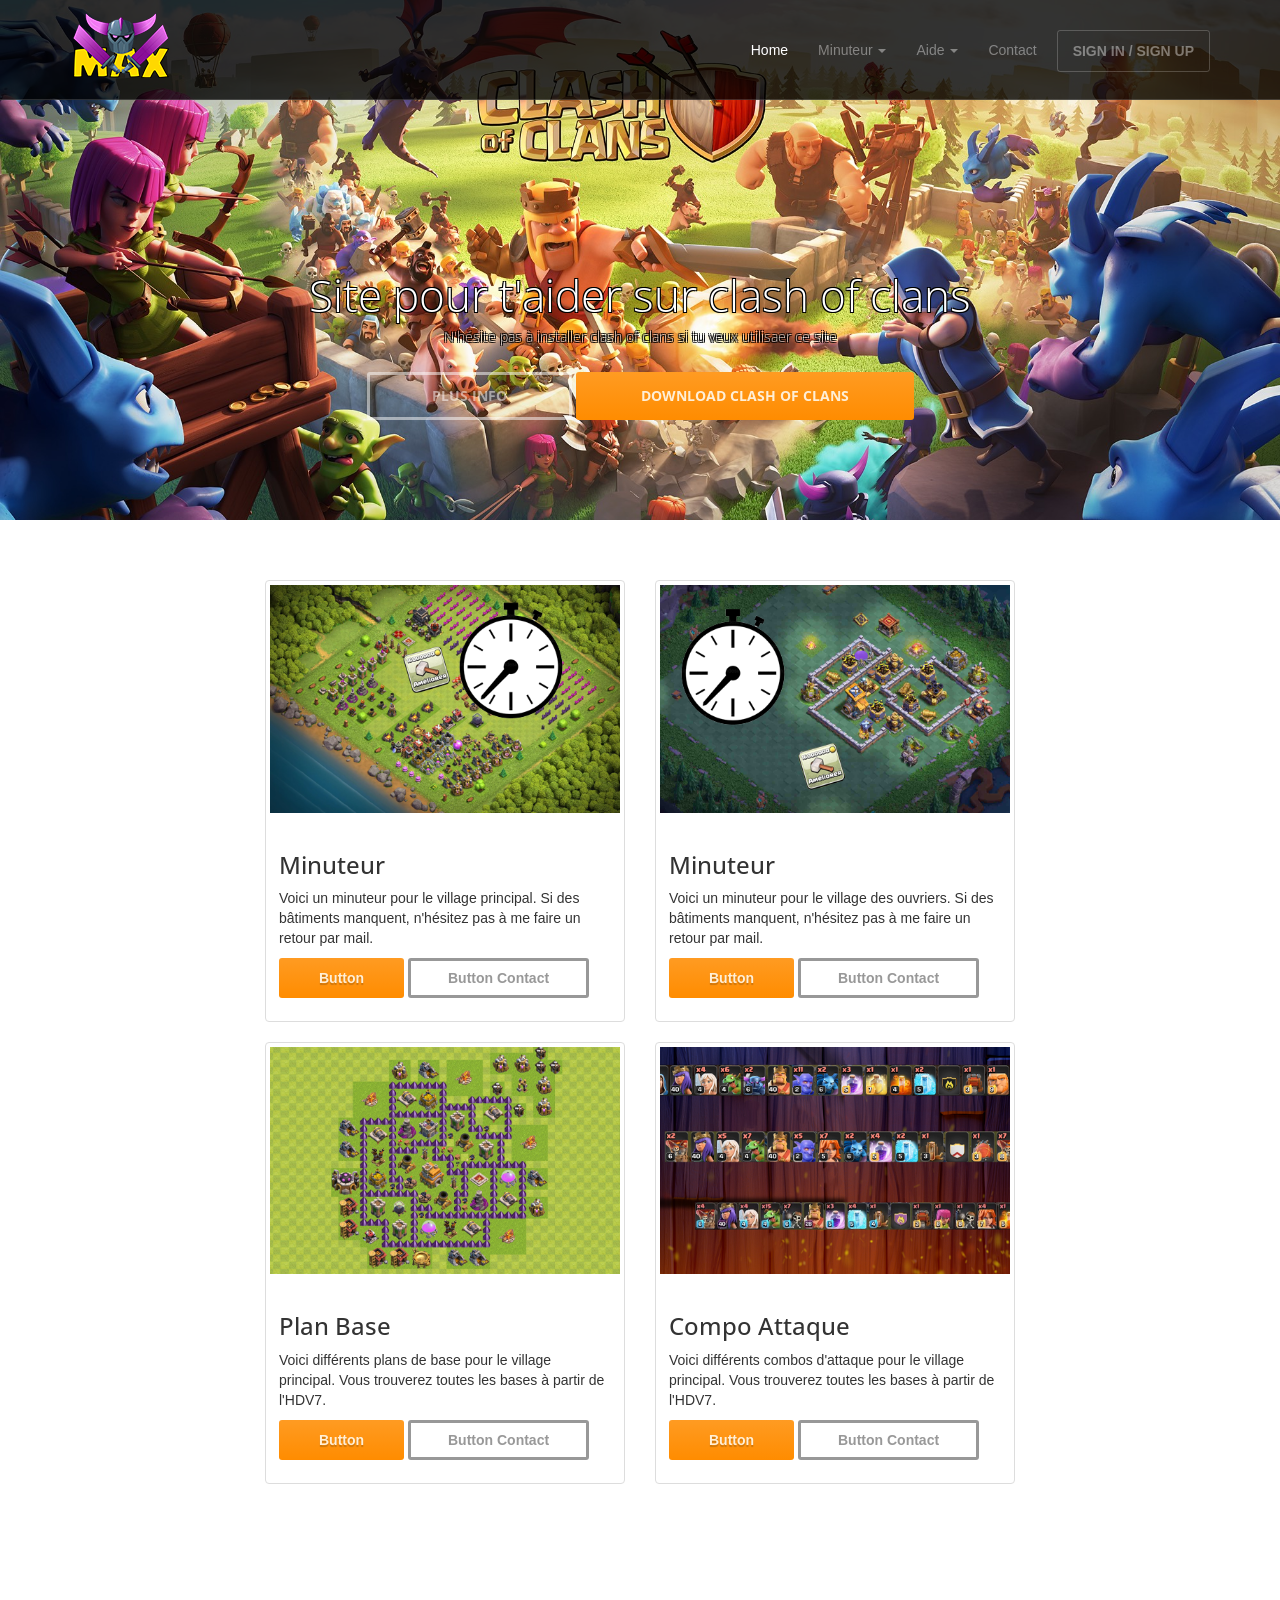
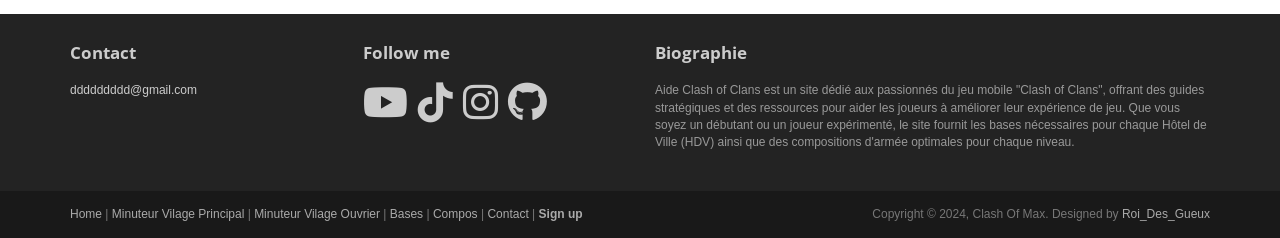
<file: index.html>
<!DOCTYPE html>
<html lang="en">
<head>
	<meta charset="utf-8">
	<meta name="viewport"    content="width=device-width, initial-scale=1.0">
	<meta name="description" content="">
	<meta name="author"      content="Sergey Pozhilov (GetTemplate.com)">
	
	<title>Clash Of Max</title>

	<link rel="shortcut icon" href="assets/images/gt_favicon.png">
	
	<link rel="stylesheet" media="screen" href="http://fonts.googleapis.com/css?family=Open+Sans:300,400,700">
	<link rel="stylesheet" href="assets/css/bootstrap.min.css">
	<link rel="stylesheet" href="assets/css/font-awesome.min.css">
	<link rel="stylesheet" href="https://cdnjs.cloudflare.com/ajax/libs/font-awesome/6.0.0-beta3/css/all.min.css">


	<!-- Custom styles for our template -->
	<link rel="stylesheet" href="assets/css/bootstrap-theme.css" media="screen" >
	<link rel="stylesheet" href="assets/css/main.css">

	<!-- HTML5 shim and Respond.js IE8 support of HTML5 elements and media queries -->
	<!--[if lt IE 9]>
	<script src="assets/js/html5shiv.js"></script>
	<script src="assets/js/respond.min.js"></script>
	<![endif]-->
</head>

<body class="home">
	<!-- Fixed navbar -->
	<div class="navbar navbar-inverse navbar-fixed-top headroom" >
		<div class="container">
			<div class="navbar-header">
				<!-- Button for smallest screens -->
				<button type="button" class="navbar-toggle" data-toggle="collapse" data-target=".navbar-collapse"><span class="icon-bar"></span> <span class="icon-bar"></span> <span class="icon-bar"></span> </button>
				<a class="navbar-brand" href="index.html"><img src="assets/images/logo.png" alt="Progressus HTML5 template"></a>
			</div>
			<div class="navbar-collapse collapse">
				<ul class="nav navbar-nav pull-right">
					<li class="active"><a href="index.html">Home</a></li>
					<li class="dropdown">
						<a href="#" class="dropdown-toggle" data-toggle="dropdown">Minuteur <b class="caret"></b></a>
						<ul class="dropdown-menu">
							<li><a href="village_principal.html">Village Principal</a></li>
							<li class="active"><a href="village_ouvrier.html">Village Ouvrier</a></li>
						</ul>
					</li>
					<li class="dropdown">
						<a href="#" class="dropdown-toggle" data-toggle="dropdown">Aide <b class="caret"></b></a>
						<ul class="dropdown-menu">
							<li><a href="sidebar-left.html">Bases</a></li>
							<li class="active"><a href="sidebar-right.html">Compos</a></li>
						</ul>
					</li>
					<li><a href="contact.html">Contact</a></li>
					<li><a class="btn" href="signin.html">SIGN IN / SIGN UP</a></li>
				</ul>
			</div><!--/.nav-collapse -->
		</div>
	</div> 
	<!-- /.navbar -->
	<!-- Header -->
	<header id="head">
		<div class="container">
			<div class="row">
				<h1 class="lead">Site pour t'aider sur clash of clans</h1>
				<p class="tagline">N'hésite pas à installer clash of clans si tu veux utilisaer ce site</a></p>
				<p><a class="btn btn-default btn-lg" role="button">PLUS INFO</a> <a href="https://play.google.com/store/apps/details?id=com.supercell.clashofclans&hl=fr&pli=1" class="btn btn-action btn-lg" role="button">DOWNLOAD CLASH OF CLANS</a></p>
			</div>
		</div>
	</header>
	<!-- /Header -->

	<!-- Intro -->
</br>
</br>
</br>
<!-- /Intro-->
		
	<!-- Third (Works) section -->
<section class="section" id="themes">
	<div class="container">
	
	
		<div class="row">
			<div class="col-sm-4 col-sm-offset-2">
				<div class="thumbnail">
					<img src="assets/screenshots/sshot1.jpg.png" alt="">
					<div class="caption">
						<h3>Minuteur</h3>
						<p>Voici un minuteur pour le village principal. Si des bâtiments manquent, n'hésitez pas à me faire un retour par mail.</p>
						<p><a href="village_principal.html" class="btn btn-primary" role="button">Button</a> <a href="contact.html" class="btn btn-default" role="button">Button Contact</a></p>
					</div>
				</div>
			</div>
			<div class="col-sm-4">
				<div class="thumbnail">
					<img src="assets/screenshots/sshot2.jpg.png" alt="">
					<div class="caption">
						<h3>Minuteur</h3>
						<p>Voici un minuteur pour le village des ouvriers. Si des bâtiments manquent, n'hésitez pas à me faire un retour par mail.</p>
						<p><a href="village_ouvrier.html" class="btn btn-primary" role="button">Button</a> <a href="contact.html" class="btn btn-default" role="button">Button Contact</a></p>
					</div>
				</div>
			</div>
			<div class="col-sm-4 col-sm-offset-2">
				<div class="thumbnail">
					<img src="assets/screenshots/sshot3.jpg.png" alt="">
					<div class="caption">
						<h3>Plan Base</h3>
						<p>Voici différents plans de base pour le village principal. Vous trouverez toutes les bases à partir de l'HDV7.</p>
						<p><a href="sidebar-left.html" class="btn btn-primary" role="button">Button</a> <a href="contact.html" class="btn btn-default" role="button">Button Contact</a></p>
					</div>
				</div>
			</div>
			<div class="col-sm-4">
				<div class="thumbnail">
					<img src="assets/screenshots/sshot4.jpg.png" alt="">
					<div class="caption">
						<h3>Compo Attaque</h3>
						<p>Voici différents combos d'attaque pour le village principal. Vous trouverez toutes les bases à partir de l'HDV7.</p>
						<p><a href="sidebar-right.html" class="btn btn-primary" role="button">Button</a> <a href="contact.html" class="btn btn-default" role="button">Button Contact</a></p>
					</div>
				</div>
			</div>

		</div>

	</div>
</section>
	
	<!-- Social links. @TODO: replace by link/instructions in template -->
	<section id="social">
		<div class="container">
			<div class="wrapper clearfix">
				<!-- AddThis Button BEGIN -->
				<div class="addthis_toolbox addthis_default_style">
				<a class="addthis_button_facebook_like" fb:like:layout="button_count"></a>
				<a class="addthis_button_tweet"></a>
				<a class="addthis_button_linkedin_counter"></a>
				<a class="addthis_button_google_plusone" g:plusone:size="medium"></a>
				</div>
				<!-- AddThis Button END -->
			</div>
		</div>
	</section>
	<!-- /social links -->


	<footer id="footer" class="top-space">

		<div class="footer1">
			<div class="container">
				<div class="row">
					
					<div class="col-md-3 widget">
						<h3 class="widget-title">Contact</h3>
						<div class="widget-body">
		
								<a href="mailto:#">ddddddddd@gmail.com</a><br>
								<br>
							</p>	
						</div>
					</div>

					<div class="col-md-3 widget">
						<h3 class="widget-title">Follow me</h3>
						<div class="widget-body">
							<p class="follow-me-icons">
								<a href=""><i class="fab fa-youtube fa-2x"></i></a>
								<a href=""><i class="fab fa-tiktok fa-2x"></i></a>
								<a href=""><i class="fab fa-instagram fa-2x"></i></a>
								<a href=""><i class="fab fa-github fa-2x"></i></a>
							</p>	
						</div>
					</div>
					

					<div class="col-md-6 widget">
						<h3 class="widget-title">Biographie</h3>
						<div class="widget-body">
							<p>Aide Clash of Clans est un site dédié aux passionnés du jeu mobile "Clash of Clans", offrant des guides stratégiques et des ressources pour aider les joueurs à améliorer leur expérience de jeu. Que vous soyez un débutant ou un joueur expérimenté, le site fournit les bases nécessaires pour chaque Hôtel de Ville (HDV) ainsi que des compositions d'armée optimales pour chaque niveau.</p>
						</div>
					</div>

				</div> <!-- /row of widgets -->
			</div>
		</div>

		<div class="footer2">
			<div class="container">
				<div class="row">
					
					<div class="col-md-6 widget">
						<div class="widget-body">
							<p class="simplenav">
								<a href="#">Home</a> | 
								<a href="village_principal.html">Minuteur Vilage Principal</a> |
								<a href="village_ouvrier.html">Minuteur Vilage Ouvrier</a> |
								<a href="sidebar-right.html">Bases</a> |
								<a href="sidebar-right.html">Compos</a> |
								<a href="contact.html">Contact</a> |
								<b><a href="signup.html">Sign up</a></b>
							</p>
						</div>
					</div>

					<div class="col-md-6 widget">
						<div class="widget-body">
							<p class="text-right">
								Copyright &copy; 2024, Clash Of Max. Designed by <a href="#" rel="designer">Roi_Des_Gueux</a> 
							</p>
						</div>
					</div>

				</div> <!-- /row of widgets -->
			</div>
		</div>

	</footer>	
		




	<!-- JavaScript libs are placed at the end of the document so the pages load faster -->
	<script src="http://ajax.googleapis.com/ajax/libs/jquery/1.10.2/jquery.min.js"></script>
	<script src="http://netdna.bootstrapcdn.com/bootstrap/3.0.0/js/bootstrap.min.js"></script>
	<script src="assets/js/headroom.min.js"></script>
	<script src="assets/js/jQuery.headroom.min.js"></script>
	<script src="assets/js/template.js"></script>
</body>
</html>
</file>
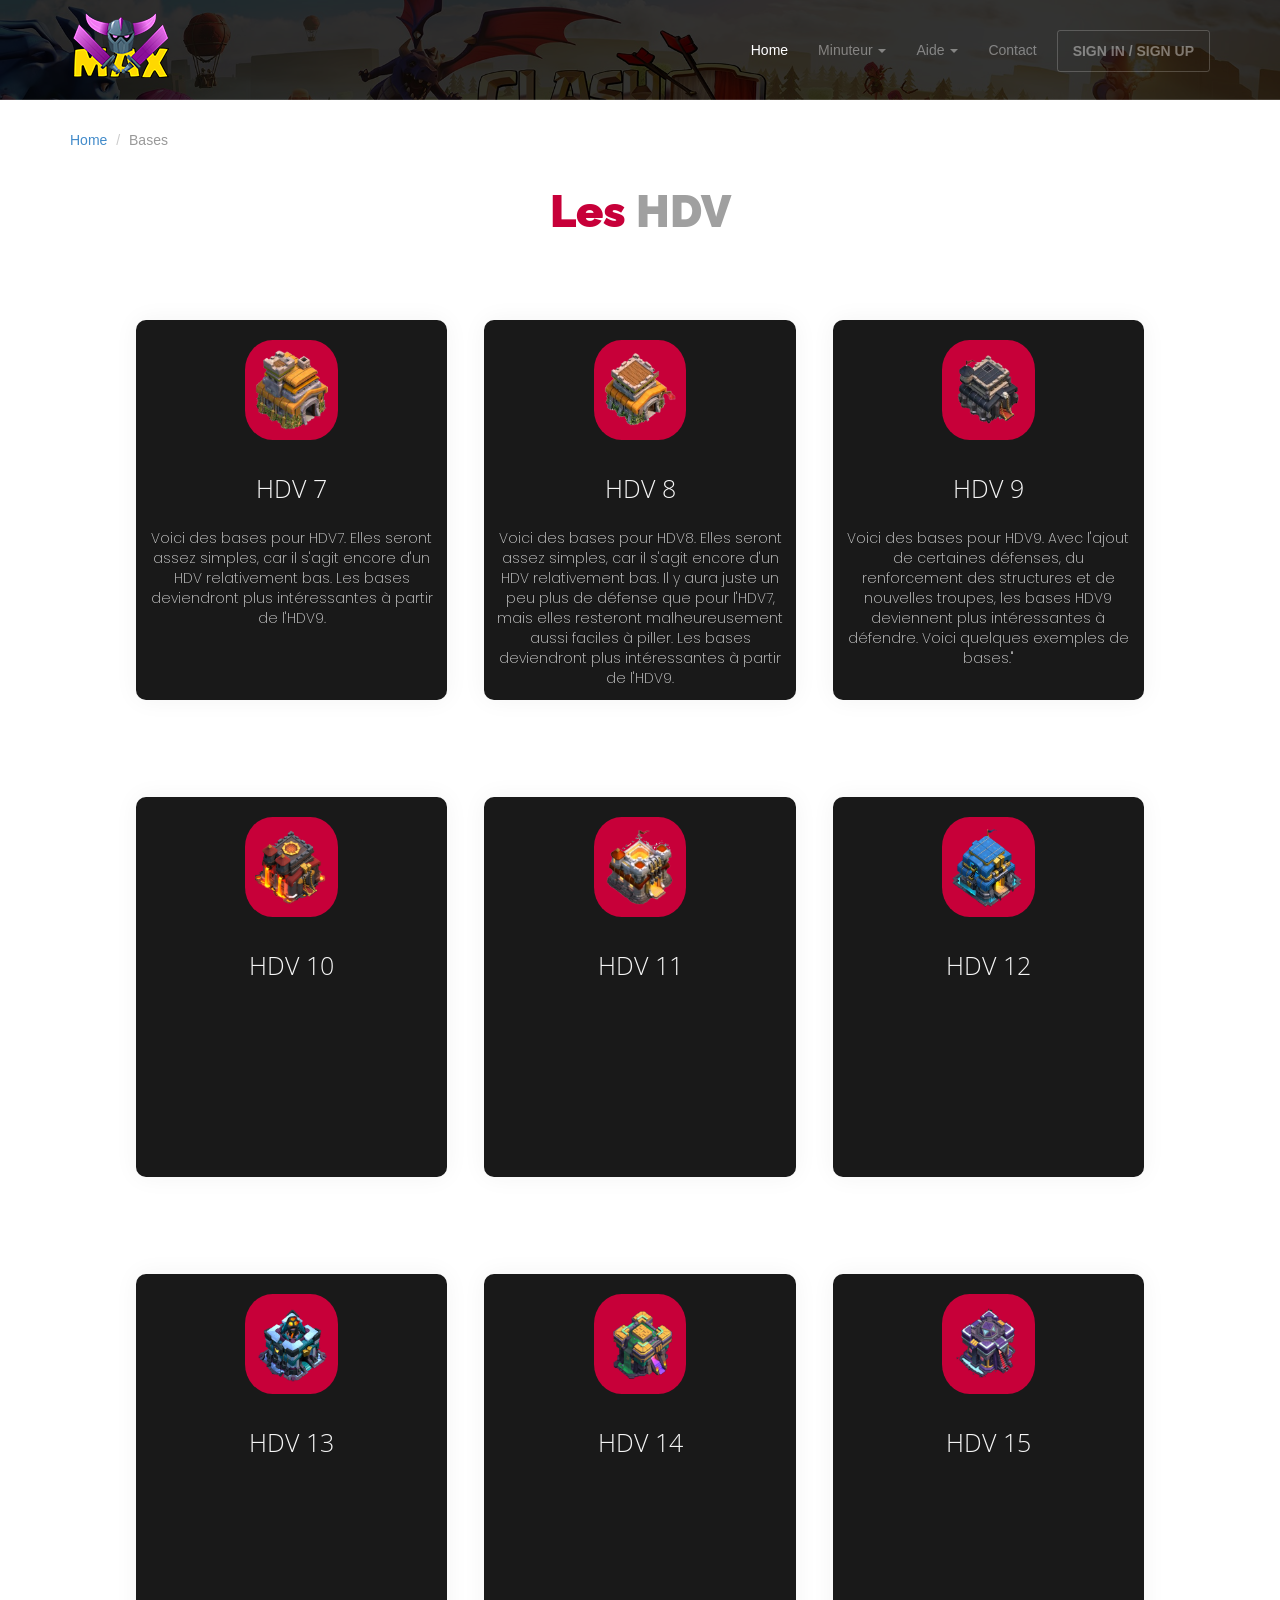
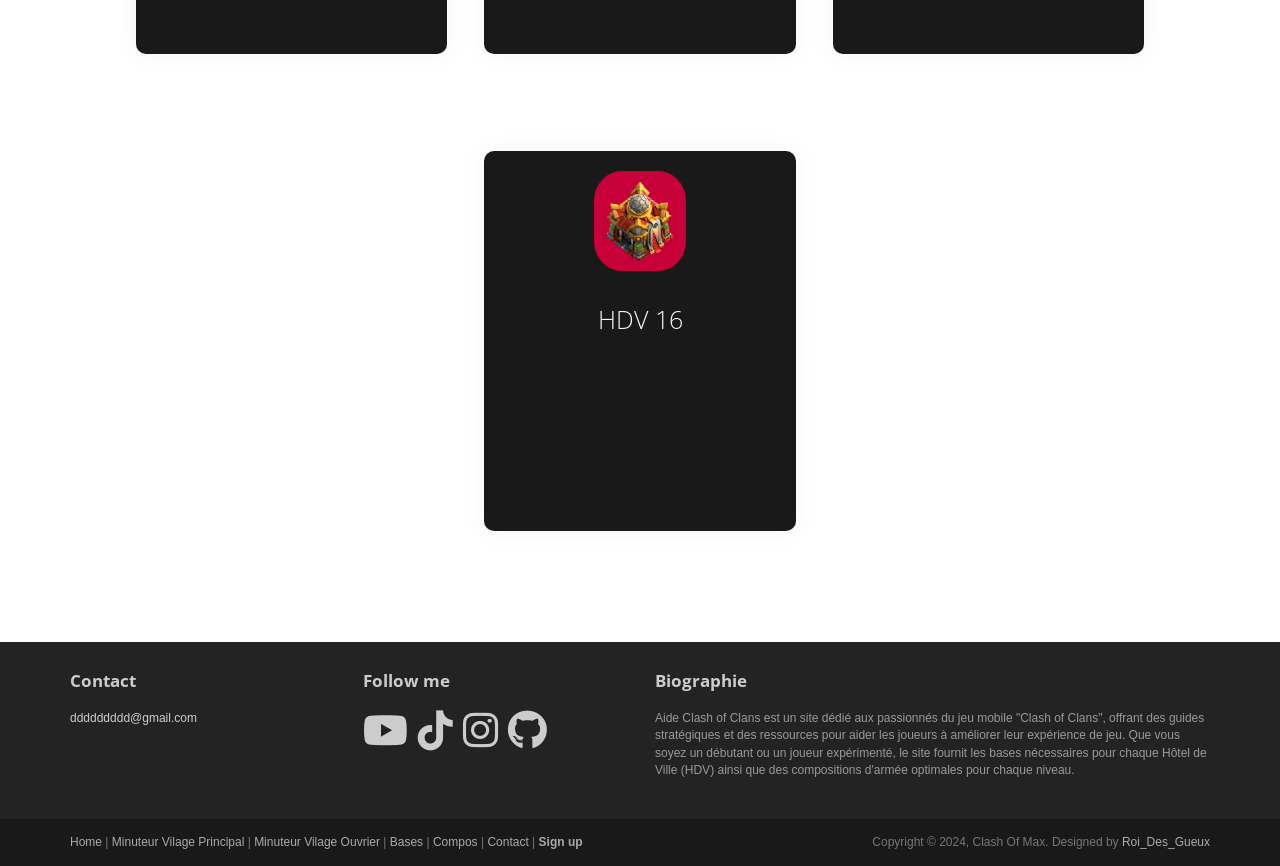
<file: sidebar-left.html>
<!DOCTYPE html>
<html lang="en">
<head>
	<meta charset="utf-8">
	<meta name="viewport"    content="width=device-width, initial-scale=1.0">
	<meta name="description" content="">
	<meta name="author"      content="Sergey Pozhilov (GetTemplate.com)">
	
	<title>Bases - Clash Of Max</title>

	<link rel="shortcut icon" href="assets/images/gt_favicon.png">
	<link rel="stylesheet" href="assets/css/index.css">

	<link rel="stylesheet" media="screen" href="http://fonts.googleapis.com/css?family=Open+Sans:300,400,700">
	<link rel="stylesheet" href="assets/css/bootstrap.min.css">
	<link rel="stylesheet" href="assets/css/font-awesome.min.css">
	<link rel="stylesheet" href="https://cdnjs.cloudflare.com/ajax/libs/font-awesome/6.0.0-beta3/css/all.min.css">


	<!-- Custom styles for our template -->
	<link rel="stylesheet" href="assets/css/bootstrap-theme.css" media="screen" >
	<link rel="stylesheet" href="assets/css/main.css">


</head>

<body class="home">
	<!-- Fixed navbar -->
	<div class="navbar navbar-inverse navbar-fixed-top headroom" >
		<div class="container">
			<div class="navbar-header">
				<!-- Button for smallest screens -->
				<button type="button" class="navbar-toggle" data-toggle="collapse" data-target=".navbar-collapse"><span class="icon-bar"></span> <span class="icon-bar"></span> <span class="icon-bar"></span> </button>
				<a class="navbar-brand" href="index.html"><img src="assets/images/logo.png" alt="Progressus HTML5 template"></a>
			</div>
			<div class="navbar-collapse collapse">
				<ul class="nav navbar-nav pull-right">
					<li class="active"><a href="index.html">Home</a></li>
					<li class="dropdown">
						<a href="#" class="dropdown-toggle" data-toggle="dropdown">Minuteur <b class="caret"></b></a>
						<ul class="dropdown-menu">
							<li><a href="village_principal.html">Village Principal</a></li>
							<li class="active"><a href="village_ouvrier.html">Village Ouvrier</a></li>
						</ul>
					</li>
					<li class="dropdown">
						<a href="#" class="dropdown-toggle" data-toggle="dropdown">Aide <b class="caret"></b></a>
						<ul class="dropdown-menu">
							<li><a href="sidebar-left.html">Bases</a></li>
							<li class="active"><a href="sidebar-right.html">Compos</a></li>
						</ul>
					</li>
					<li><a href="contact.html">Contact</a></li>
					<li><a class="btn" href="signin.html">SIGN IN / SIGN UP</a></li>
				</ul>
			</div><!--/.nav-collapse -->
		</div>
	</div> 
	<!-- /.navbar -->

	<header id="head" class="secondary"></header>

	<!-- container -->
	<div class="container">
		
		<ol class="breadcrumb">
			<li><a href="index.html">Home</a></li>
			<li class="active">Bases</li>
		</ol>

		<div class="row">
			  <!--services header-->
			  <div class="services-heading wow">
				<span class="color">Les</span> HDV
			</div>
	<!--services header end-->
	<!--1-->
			<div class="services-content">
				   <div class="service-one service wow">
					   <div class="service-img"><a href="Bases/hdv7.html">
					   <img src="assets/images/hdv/hdv7.png" alt="service-one">
					</a> </div>
					   <div class="service-description">
						<h2>HDV 7</h2>
						<p>Voici des bases pour HDV7. Elles seront assez simples, car il s'agit encore d'un HDV relativement bas. Les bases deviendront plus intéressantes à partir de l'HDV9.</p>
					</div>
				   </div>
				   <div class="service-two service wow">
					   <div class="service-img">
					   <img src="assets/images/hdv/hdv8.png" alt="service-two">
					   </div>
					   <div class="service-description">
						<h2>HDV 8</h2>
						<p>Voici des bases pour HDV8. Elles seront assez simples, car il s'agit encore d'un HDV relativement bas. Il y aura juste un peu plus de défense que pour l'HDV7, mais elles resteront malheureusement aussi faciles à piller. Les bases deviendront plus intéressantes à partir de l'HDV9.</p>
					   </div>
				   </div>
				   <div class="service-three service wow">
					<div class="service-img">
					   <img src="assets/images/hdv/hdv9.png" alt="service-three">
					</div>
					<div class="service-description">
						<h2>HDV 9</h2>
						<p>Voici des bases pour HDV9. Avec l'ajout de certaines défenses, du renforcement des structures et de nouvelles troupes, les bases HDV9 deviennent plus intéressantes à défendre. Voici quelques exemples de bases."</p>
					</div>
				</div>
			</div>
			<!--1-->
			<!--1-->
			<div class="services-content">
				<div class="service-one service wow">
					<div class="service-img">
					<img src="assets/images/hdv/hdv10.png" alt="service-one">
					</div>
					<div class="service-description">
					 <h2>HDV 10</h2>
					 <p></p>
					</div>
				</div>
				<div class="service-two service wow">
					<div class="service-img">
					<img src="assets/images/hdv/hdv11.png" alt="service-two">
					</div>
					<div class="service-description">
					 <h2>HDV 11</h2>
					 <p></p>
					</div>
				</div>
				<div class="service-three service wow">
				 <div class="service-img">
					<img src="assets/images/hdv/hdv12.png" alt="service-three">
				 </div>
				 <div class="service-description">
					 <h2>HDV 12</h2>
					 <p></p>
				 </div>
			 </div>
		 </div>
		 <!--1-->
		 <!--1-->
		 <div class="services-content">
			<div class="service-one service wow">
				<div class="service-img">
				<img src="assets/images/hdv/hdv13.png" alt="service-one">
				</div>
				<div class="service-description">
				 <h2>HDV 13</h2>
				 <p></p>
				</div>
			</div>
			<div class="service-two service wow">
				<div class="service-img">
				<img src="assets/images/hdv/hdv14.png" alt="service-two">
				</div>
				<div class="service-description">
				 <h2>HDV 14</h2>
				 <p></p>
				</div>
			</div>
			<div class="service-three service wow">
			 <div class="service-img">
				<img src="assets/images/hdv/hdv15.png" alt="service-three">
			 </div>
			 <div class="service-description">
				 <h2>HDV 15</h2>
				 <p></p>
			 </div>
		 </div>
	 </div>
	 <!--1-->
	 <!--1-->
	 <div class="services-content">
		<div class="service-one service wow">
			<div class="service-img">
			<img src="assets/images/hdv/hdv16.png" alt="service-one">
			</div>
			<div class="service-description">
			 <h2>HDV 16</h2>
			 <p></p>
			</div>
		</div>
		
 <!--1-->
	</div>
	<!--services content end-->

			
			<!-- /Article -->

		</div>
	</div>	<!-- /container -->
	

	<footer id="footer" class="top-space">

		<div class="footer1">
			<div class="container">
				<div class="row">
					
					<div class="col-md-3 widget">
						<h3 class="widget-title">Contact</h3>
						<div class="widget-body">
		
								<a href="mailto:#">ddddddddd@gmail.com</a><br>
								<br>
							</p>	
						</div>
					</div>

					<div class="col-md-3 widget">
						<h3 class="widget-title">Follow me</h3>
						<div class="widget-body">
							<p class="follow-me-icons">
								<a href=""><i class="fab fa-youtube fa-2x"></i></a>
								<a href=""><i class="fab fa-tiktok fa-2x"></i></a>
								<a href=""><i class="fab fa-instagram fa-2x"></i></a>
								<a href=""><i class="fab fa-github fa-2x"></i></a>
							</p>	
						</div>
					</div>
					

					<div class="col-md-6 widget">
						<h3 class="widget-title">Biographie</h3>
						<div class="widget-body">
							<p>Aide Clash of Clans est un site dédié aux passionnés du jeu mobile "Clash of Clans", offrant des guides stratégiques et des ressources pour aider les joueurs à améliorer leur expérience de jeu. Que vous soyez un débutant ou un joueur expérimenté, le site fournit les bases nécessaires pour chaque Hôtel de Ville (HDV) ainsi que des compositions d'armée optimales pour chaque niveau.</p>
						</div>
					</div>

				</div> <!-- /row of widgets -->
			</div>
		</div>

		<div class="footer2">
			<div class="container">
				<div class="row">
					
					<div class="col-md-6 widget">
						<div class="widget-body">
							<p class="simplenav">
								<a href="#">Home</a> | 
								<a href="village_principal.html">Minuteur Vilage Principal</a> |
								<a href="village_ouvrier.html">Minuteur Vilage Ouvrier</a> |
								<a href="sidebar-right.html">Bases</a> |
								<a href="sidebar-right.html">Compos</a> |
								<a href="contact.html">Contact</a> |
								<b><a href="signup.html">Sign up</a></b>
							</p>
						</div>
					</div>

					<div class="col-md-6 widget">
						<div class="widget-body">
							<p class="text-right">
								Copyright &copy; 2024, Clash Of Max. Designed by <a href="#" rel="designer">Roi_Des_Gueux</a> 
							</p>
						</div>
					</div>

				</div> <!-- /row of widgets -->
			</div>
		</div>

	</footer>	
		




	<!-- JavaScript libs are placed at the end of the document so the pages load faster -->
	<script src="http://ajax.googleapis.com/ajax/libs/jquery/1.10.2/jquery.min.js"></script>
	<script src="http://netdna.bootstrapcdn.com/bootstrap/3.0.0/js/bootstrap.min.js"></script>
	<script src="assets/js/headroom.min.js"></script>
	<script src="assets/js/jQuery.headroom.min.js"></script>
	<script src="assets/js/template.js"></script>
</body>
</html>
</file>
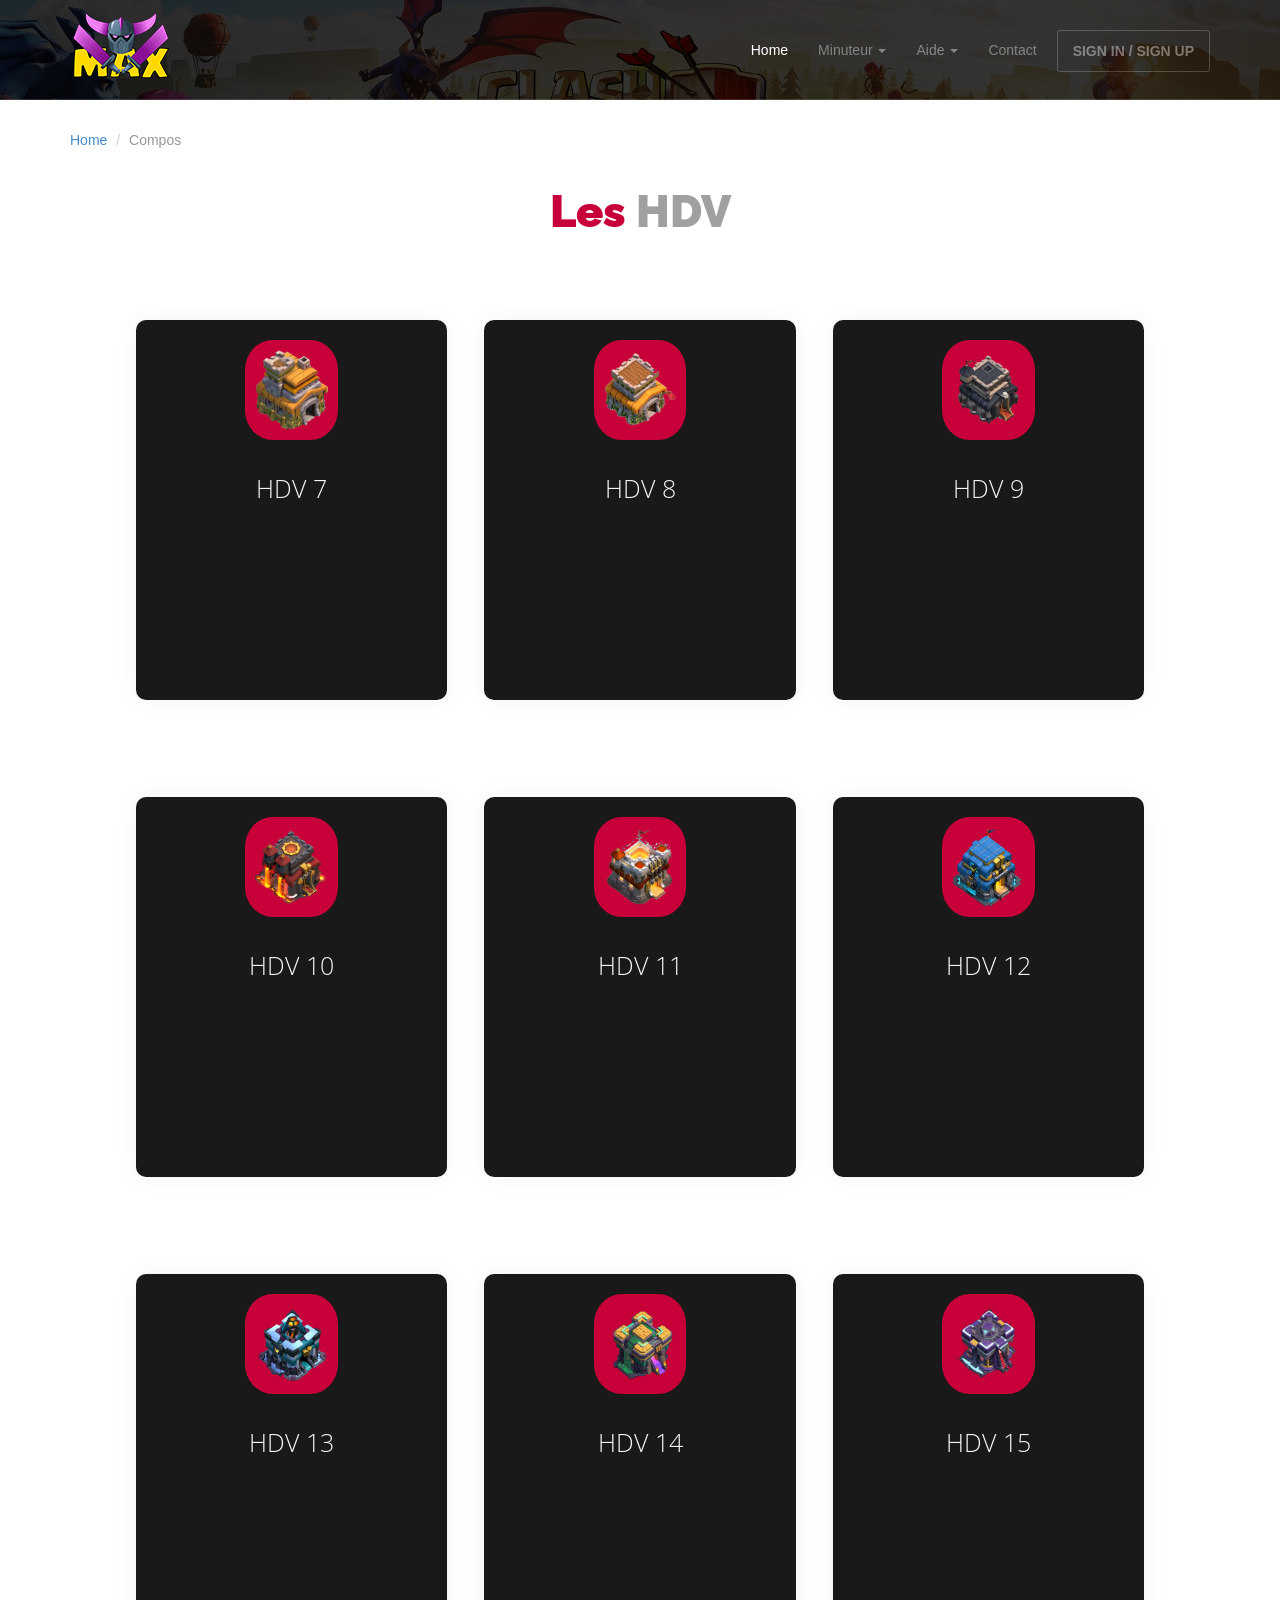
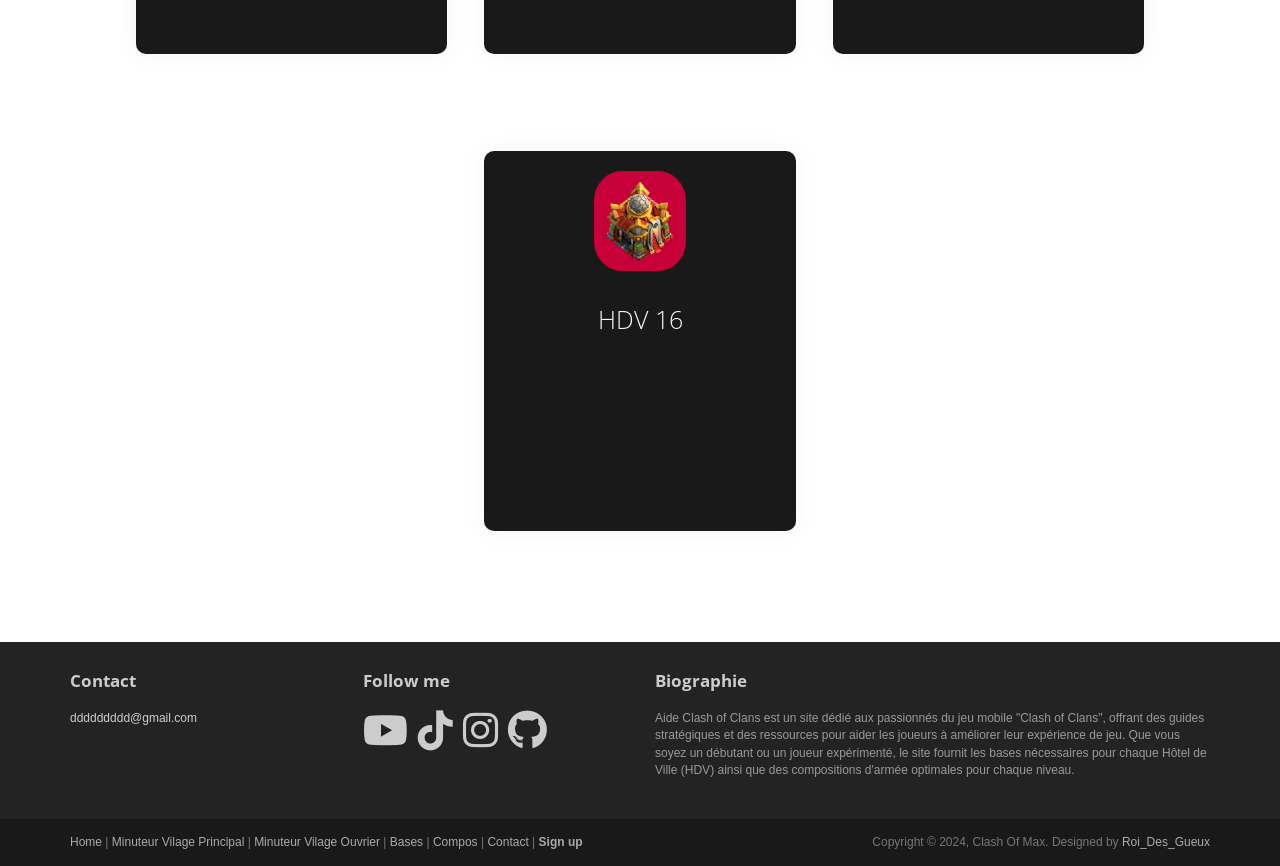
<file: sidebar-right.html>
<!DOCTYPE html>
<html lang="en">
<head>
	<meta charset="utf-8">
	<meta name="viewport"    content="width=device-width, initial-scale=1.0">
	<meta name="description" content="">
	<meta name="author"      content="Sergey Pozhilov (GetTemplate.com)">
	
	<title>Compos - Clash Of Max</title>

	<link rel="shortcut icon" href="assets/images/gt_favicon.png">
	<link rel="stylesheet" href="assets/css/index.css">

	<link rel="stylesheet" media="screen" href="http://fonts.googleapis.com/css?family=Open+Sans:300,400,700">
	<link rel="stylesheet" href="assets/css/bootstrap.min.css">
	<link rel="stylesheet" href="assets/css/font-awesome.min.css">
	<link rel="stylesheet" href="https://cdnjs.cloudflare.com/ajax/libs/font-awesome/6.0.0-beta3/css/all.min.css">


	<!-- Custom styles for our template -->
	<link rel="stylesheet" href="assets/css/bootstrap-theme.css" media="screen" >
	<link rel="stylesheet" href="assets/css/main.css">

	<!-- HTML5 shim and Respond.js IE8 support of HTML5 elements and media queries -->
	<!--[if lt IE 9]>
	<script src="assets/js/html5shiv.js"></script>
	<script src="assets/js/respond.min.js"></script>
	<![endif]-->
</head>

<body class="home">
	<!-- Fixed navbar -->
	<div class="navbar navbar-inverse navbar-fixed-top headroom" >
		<div class="container">
			<div class="navbar-header">
				<!-- Button for smallest screens -->
				<button type="button" class="navbar-toggle" data-toggle="collapse" data-target=".navbar-collapse"><span class="icon-bar"></span> <span class="icon-bar"></span> <span class="icon-bar"></span> </button>
				<a class="navbar-brand" href="index.html"><img src="assets/images/logo.png" alt="Progressus HTML5 template"></a>
			</div>
			<div class="navbar-collapse collapse">
				<ul class="nav navbar-nav pull-right">
					<li class="active"><a href="index.html">Home</a></li>
					<li class="dropdown">
						<a href="#" class="dropdown-toggle" data-toggle="dropdown">Minuteur <b class="caret"></b></a>
						<ul class="dropdown-menu">
							<li><a href="village_principal.html">Village Principal</a></li>
							<li class="active"><a href="village_ouvrier.html">Village Ouvrier</a></li>
						</ul>
					</li>
					<li class="dropdown">
						<a href="#" class="dropdown-toggle" data-toggle="dropdown">Aide <b class="caret"></b></a>
						<ul class="dropdown-menu">
							<li><a href="sidebar-left.html">Bases</a></li>
							<li class="active"><a href="sidebar-right.html">Compos</a></li>
						</ul>
					</li>
					<li><a href="contact.html">Contact</a></li>
					<li><a class="btn" href="signin.html">SIGN IN / SIGN UP</a></li>
				</ul>
			</div><!--/.nav-collapse -->
		</div>
	</div> 
	<!-- /.navbar -->

	<header id="head" class="secondary"></header>

	<!-- container -->
	<div class="container">

		<ol class="breadcrumb">
			<li><a href="index.html">Home</a></li>
			<li class="active">Compos</li>
		</ol>

		<div class="row">
			<!--services header-->
			<div class="services-heading wow">
			  <span class="color">Les</span> HDV
		  </div>
  <!--services header end-->
  <!--1-->
		  <div class="services-content">
				 <div class="service-one service wow">
					 <div class="service-img"><a href="Compos/hdv7.html">
					 <img src="assets/images/hdv/hdv7.png" alt="service-one">
					</a></div>
					 <div class="service-description">
					  <h2>HDV 7</h2>
					  <p></p>
					 </div>
				 </div>
				 <div class="service-two service wow">
					 <div class="service-img">
					 <img src="assets/images/hdv/hdv8.png" alt="service-two">
					 </div>
					 <div class="service-description">
					  <h2>HDV 8</h2>
					  <p></p>
					 </div>
				 </div>
				 <div class="service-three service wow">
				  <div class="service-img">
					 <img src="assets/images/hdv/hdv9.png" alt="service-three">
				  </div>
				  <div class="service-description">
					  <h2>HDV 9</h2>
					  <p></p>
				  </div>
			  </div>
		  </div>
		  <!--1-->
		  <!--1-->
		  <div class="services-content">
			  <div class="service-one service wow">
				  <div class="service-img">
				  <img src="assets/images/hdv/hdv10.png" alt="service-one">
				  </div>
				  <div class="service-description">
				   <h2>HDV 10</h2>
				   <p></p>
				  </div>
			  </div>
			  <div class="service-two service wow">
				  <div class="service-img">
				  <img src="assets/images/hdv/hdv11.png" alt="service-two">
				  </div>
				  <div class="service-description">
				   <h2>HDV 11</h2>
				   <p></p>
				  </div>
			  </div>
			  <div class="service-three service wow">
			   <div class="service-img">
				  <img src="assets/images/hdv/hdv12.png" alt="service-three">
			   </div>
			   <div class="service-description">
				   <h2>HDV 12</h2>
				   <p></p>
			   </div>
		   </div>
	   </div>
	   <!--1-->
	   <!--1-->
	   <div class="services-content">
		  <div class="service-one service wow">
			  <div class="service-img">
			  <img src="assets/images/hdv/hdv13.png" alt="service-one">
			  </div>
			  <div class="service-description">
			   <h2>HDV 13</h2>
			   <p></p>
			  </div>
		  </div>
		  <div class="service-two service wow">
			  <div class="service-img">
			  <img src="assets/images/hdv/hdv14.png" alt="service-two">
			  </div>
			  <div class="service-description">
			   <h2>HDV 14</h2>
			   <p></p>
			  </div>
		  </div>
		  <div class="service-three service wow">
		   <div class="service-img">
			  <img src="assets/images/hdv/hdv15.png" alt="service-three">
		   </div>
		   <div class="service-description">
			   <h2>HDV 15</h2>
			   <p></p>
		   </div>
	   </div>
   </div>
   <!--1-->
   <!--1-->
   <div class="services-content">
	  <div class="service-one service wow">
		  <div class="service-img">
		  <img src="assets/images/hdv/hdv16.png" alt="service-one">
		  </div>
		  <div class="service-description">
		   <h2>HDV 16</h2>
		   <p></p>
		  </div>
	  </div>
	  
<!--1-->
  </div>
  <!--services content end-->

		  
		  <!-- /Article -->

	  </div>
  </div>	<!-- /container -->

		</div>
	</div>	<!-- /container -->
	
	<footer id="footer" class="top-space">

		<div class="footer1">
			<div class="container">
				<div class="row">
					
					<div class="col-md-3 widget">
						<h3 class="widget-title">Contact</h3>
						<div class="widget-body">
		
								<a href="mailto:#">ddddddddd@gmail.com</a><br>
								<br>
							</p>	
						</div>
					</div>

					<div class="col-md-3 widget">
						<h3 class="widget-title">Follow me</h3>
						<div class="widget-body">
							<p class="follow-me-icons">
								<a href=""><i class="fab fa-youtube fa-2x"></i></a>
								<a href=""><i class="fab fa-tiktok fa-2x"></i></a>
								<a href=""><i class="fab fa-instagram fa-2x"></i></a>
								<a href=""><i class="fab fa-github fa-2x"></i></a>
							</p>	
						</div>
					</div>
					

					<div class="col-md-6 widget">
						<h3 class="widget-title">Biographie</h3>
						<div class="widget-body">
							<p>Aide Clash of Clans est un site dédié aux passionnés du jeu mobile "Clash of Clans", offrant des guides stratégiques et des ressources pour aider les joueurs à améliorer leur expérience de jeu. Que vous soyez un débutant ou un joueur expérimenté, le site fournit les bases nécessaires pour chaque Hôtel de Ville (HDV) ainsi que des compositions d'armée optimales pour chaque niveau.</p>
						</div>
					</div>

				</div> <!-- /row of widgets -->
			</div>
		</div>

		<div class="footer2">
			<div class="container">
				<div class="row">
					
					<div class="col-md-6 widget">
						<div class="widget-body">
							<p class="simplenav">
								<a href="#">Home</a> | 
								<a href="village_principal.html">Minuteur Vilage Principal</a> |
								<a href="village_ouvrier.html">Minuteur Vilage Ouvrier</a> |
								<a href="sidebar-right.html">Bases</a> |
								<a href="sidebar-right.html">Compos</a> |
								<a href="contact.html">Contact</a> |
								<b><a href="signup.html">Sign up</a></b>
							</p>
						</div>
					</div>

					<div class="col-md-6 widget">
						<div class="widget-body">
							<p class="text-right">
								Copyright &copy; 2024, Clash Of Max. Designed by <a href="#" rel="designer">Roi_Des_Gueux</a> 
							</p>
						</div>
					</div>

				</div> <!-- /row of widgets -->
			</div>
		</div>

	</footer>	
		
		




	<!-- JavaScript libs are placed at the end of the document so the pages load faster -->
	<script src="http://ajax.googleapis.com/ajax/libs/jquery/1.10.2/jquery.min.js"></script>
	<script src="http://netdna.bootstrapcdn.com/bootstrap/3.0.0/js/bootstrap.min.js"></script>
	<script src="assets/js/headroom.min.js"></script>
	<script src="assets/js/jQuery.headroom.min.js"></script>
	<script src="assets/js/template.js"></script>
</body>
</html>
</file>
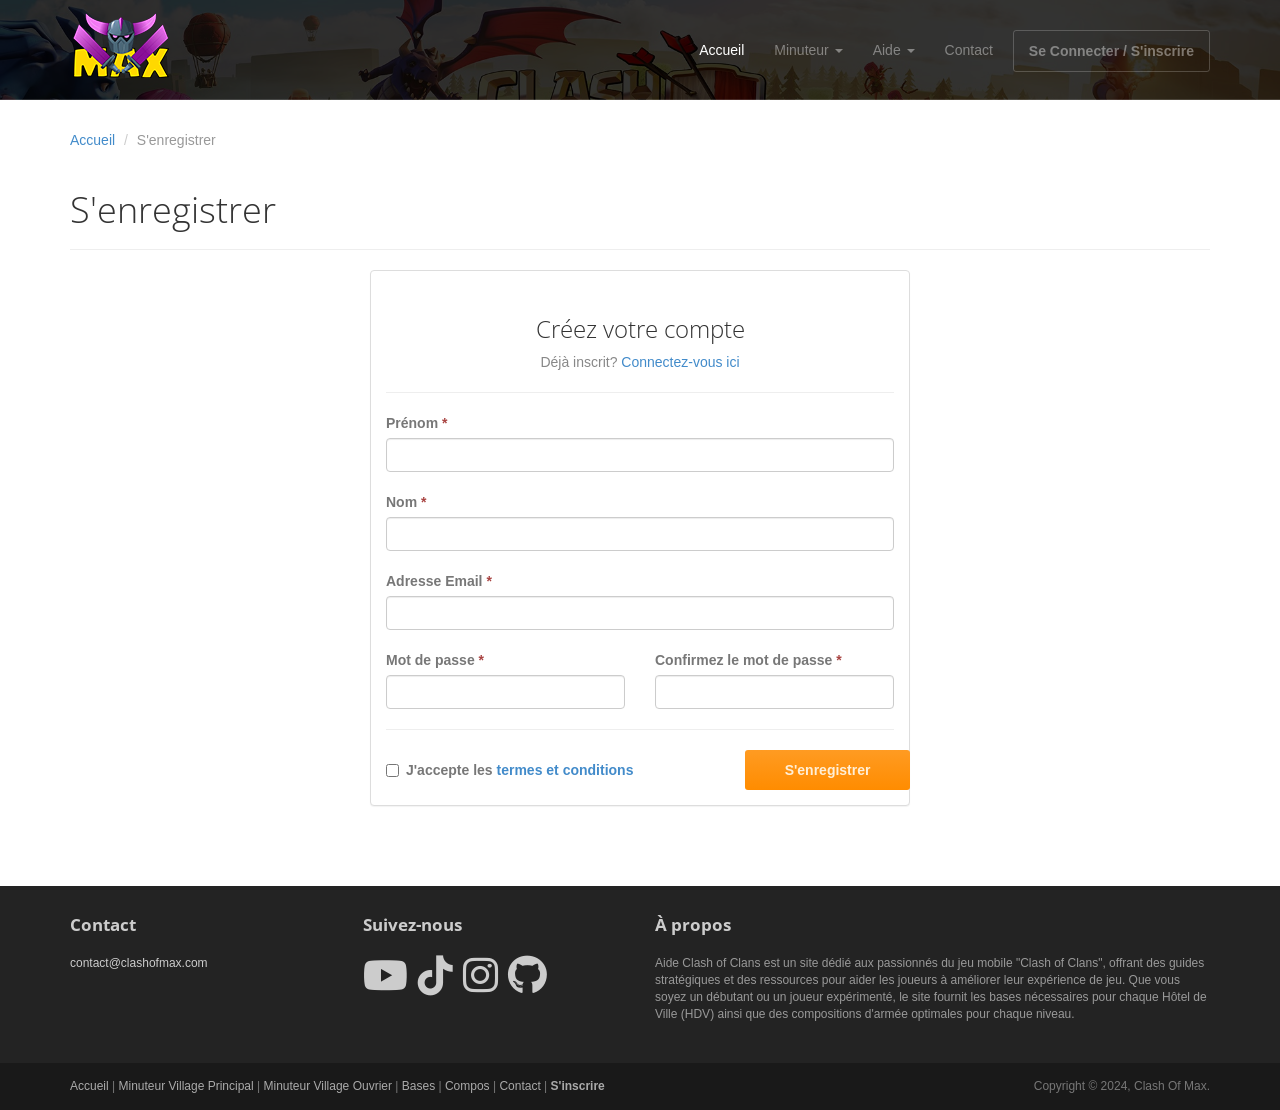
<file: signup.html>
<!DOCTYPE html>
<html lang="fr">
<head>
    <meta charset="utf-8">
    <meta name="viewport" content="width=device-width, initial-scale=1.0">
    <meta name="description" content="">
    <meta name="author" content="Sergey Pozhilov (GetTemplate.com)">
    
    <title>S'enregistrer - Clash Of Max</title>

    <link rel="shortcut icon" href="assets/images/gt_favicon.png">
    
    <link rel="stylesheet" media="screen" href="http://fonts.googleapis.com/css?family=Open+Sans:300,400,700">
    <link rel="stylesheet" href="assets/css/bootstrap.min.css">
    <link rel="stylesheet" href="assets/css/font-awesome.min.css">
    <link rel="stylesheet" href="https://cdnjs.cloudflare.com/ajax/libs/font-awesome/6.0.0-beta3/css/all.min.css">

    <!-- Custom styles for our template -->
    <link rel="stylesheet" href="assets/css/bootstrap-theme.css" media="screen">
    <link rel="stylesheet" href="assets/css/main.css">

    <!-- HTML5 shim and Respond.js IE8 support of HTML5 elements and media queries -->
    <!--[if lt IE 9]>
    <script src="assets/js/html5shiv.js"></script>
    <script src="assets/js/respond.min.js"></script>
    <![endif]-->
</head>

<body class="home">
    <!-- Fixed navbar -->
    <div class="navbar navbar-inverse navbar-fixed-top headroom">
        <div class="container">
            <div class="navbar-header">
                <button type="button" class="navbar-toggle" data-toggle="collapse" data-target=".navbar-collapse"><span class="icon-bar"></span> <span class="icon-bar"></span> <span class="icon-bar"></span></button>
                <a class="navbar-brand" href="index.html"><img src="assets/images/logo.png" alt="Progressus HTML5 template"></a>
            </div>
            <div class="navbar-collapse collapse">
                <ul class="nav navbar-nav pull-right">
                    <li class="active"><a href="index.html">Accueil</a></li>
                    <li class="dropdown">
                        <a href="#" class="dropdown-toggle" data-toggle="dropdown">Minuteur <b class="caret"></b></a>
                        <ul class="dropdown-menu">
                            <li><a href="village_principal.html">Village Principal</a></li>
                            <li class="active"><a href="village_ouvrier.html">Village Ouvrier</a></li>
                        </ul>
                    </li>
                    <li class="dropdown">
                        <a href="#" class="dropdown-toggle" data-toggle="dropdown">Aide <b class="caret"></b></a>
                        <ul class="dropdown-menu">
                            <li><a href="sidebar-left.html">Bases</a></li>
                            <li class="active"><a href="sidebar-right.html">Compos</a></li>
                        </ul>
                    </li>
                    <li><a href="contact.html">Contact</a></li>
                    <li><a class="btn" href="signin.html">Se Connecter / S'inscrire</a></li>
                </ul>
            </div><!--/.nav-collapse -->
        </div>
    </div> 
    <!-- /.navbar -->

    <header id="head" class="secondary"></header>

    <!-- container -->
    <div class="container">
        <ol class="breadcrumb">
            <li><a href="index.html">Accueil</a></li>
            <li class="active">S'enregistrer</li>
        </ol>

        <div class="row">
            <!-- Article main content -->
            <article class="col-xs-12 maincontent">
                <header class="page-header">
                    <h1 class="page-title">S'enregistrer</h1>
                </header>
                
                <div class="col-md-6 col-md-offset-3 col-sm-8 col-sm-offset-2">
                    <div class="panel panel-default">
                        <div class="panel-body">
                            <h3 class="thin text-center">Créez votre compte</h3>
                            <p class="text-center text-muted">Déjà inscrit? <a href="signin.html">Connectez-vous ici</a></p>
                            <hr>

                            <form action="" method="post"> <!-- Action vide pour soumettre au même script -->
                                <div class="top-margin">
                                    <label>Prénom <span class="text-danger">*</span></label>
                                    <input type="text" name="prenom" class="form-control" required>
                                </div>
                                <div class="top-margin">
                                    <label>Nom <span class="text-danger">*</span></label>
                                    <input type="text" name="nom" class="form-control" required>
                                </div>
                                <div class="top-margin">
                                    <label>Adresse Email <span class="text-danger">*</span></label>
                                    <input type="email" name="email" class="form-control" required>
                                </div>

                                <div class="row top-margin">
                                    <div class="col-sm-6">
                                        <label>Mot de passe <span class="text-danger">*</span></label>
                                        <input type="password" name="password" class="form-control" required>
                                    </div>
                                    <div class="col-sm-6">
                                        <label>Confirmez le mot de passe <span class="text-danger">*</span></label>
                                        <input type="password" name="confirm_password" class="form-control" required>
                                    </div>
                                </div>

                                <hr>

                                <div class="row">
                                    <div class="col-lg-8">
                                        <label class="checkbox">
                                            <input type="checkbox" required> 
                                            J'accepte les <a href="page_terms.html">termes et conditions</a>
                                        </label>                        
                                    </div>
                                    <div class="col-lg-4 text-right">
                                        <button class="btn btn-action" type="submit">S'enregistrer</button>
                                    </div>
                                </div>
                            </form>
                        </div>
                    </div>
                </div>
            </article>
            <!-- /Article -->
        </div>
    </div>  <!-- /container -->

    <footer id="footer" class="top-space">
        <div class="footer1">
            <div class="container">
                <div class="row">
                    <div class="col-md-3 widget">
                        <h3 class="widget-title">Contact</h3>
                        <div class="widget-body">
                            <a href="mailto:contact@clashofmax.com">contact@clashofmax.com</a><br>
                        </div>
                    </div>
                    <div class="col-md-3 widget">
                        <h3 class="widget-title">Suivez-nous</h3>
                        <div class="widget-body">
                            <p class="follow-me-icons">
                                <a href="#"><i class="fab fa-youtube fa-2x"></i></a>
                                <a href="#"><i class="fab fa-tiktok fa-2x"></i></a>
                                <a href="#"><i class="fab fa-instagram fa-2x"></i></a>
                                <a href="#"><i class="fab fa-github fa-2x"></i></a>
                            </p>  
                        </div>
                    </div>
                    <div class="col-md-6 widget">
                        <h3 class="widget-title">À propos</h3>
                        <div class="widget-body">
                            <p>Aide Clash of Clans est un site dédié aux passionnés du jeu mobile "Clash of Clans", offrant des guides stratégiques et des ressources pour aider les joueurs à améliorer leur expérience de jeu. Que vous soyez un débutant ou un joueur expérimenté, le site fournit les bases nécessaires pour chaque Hôtel de Ville (HDV) ainsi que des compositions d'armée optimales pour chaque niveau.</p>
                        </div>
                    </div>
                </div> <!-- /row of widgets -->
            </div>
        </div>
        <div class="footer2">
            <div class="container">
                <div class="row">
                    <div class="col-md-6 widget">
                        <div class="widget-body">
                            <p class="simplenav">
                                <a href="#">Accueil</a> | 
                                <a href="village_principal.html">Minuteur Village Principal</a> |
                                <a href="village_ouvrier.html">Minuteur Village Ouvrier</a> |
                                <a href="sidebar-right.html">Bases</a> |
                                <a href="sidebar-right.html">Compos</a> |
                                <a href="contact.html">Contact</a> |
                                <b><a href="signup.html">S'inscrire</a></b>
                            </p>
                        </div>
                    </div>
                    <div class="col-md-6 widget">
                        <div class="widget-body">
                            <p class="text-right">
                                Copyright &copy; 2024, Clash Of Max.
                            </p>
                        </div>
                    </div>
                </div> <!-- /row of widgets -->
            </div>
        </div>
    </footer>    

    <!-- JavaScript libs are placed at the end of the document so the pages load faster -->
    <script src="http://ajax.googleapis.com/ajax/libs/jquery/1.10.2/jquery.min.js"></script>
    <script src="http://netdna.bootstrapcdn.com/bootstrap/3.0.0/js/bootstrap.min.js"></script>
    <script src="assets/js/headroom.min.js"></script>
    <script src="assets/js/jQuery.headroom.min.js"></script>
    <script src="assets/js/template.js"></script>
</body>
</html>
</file>
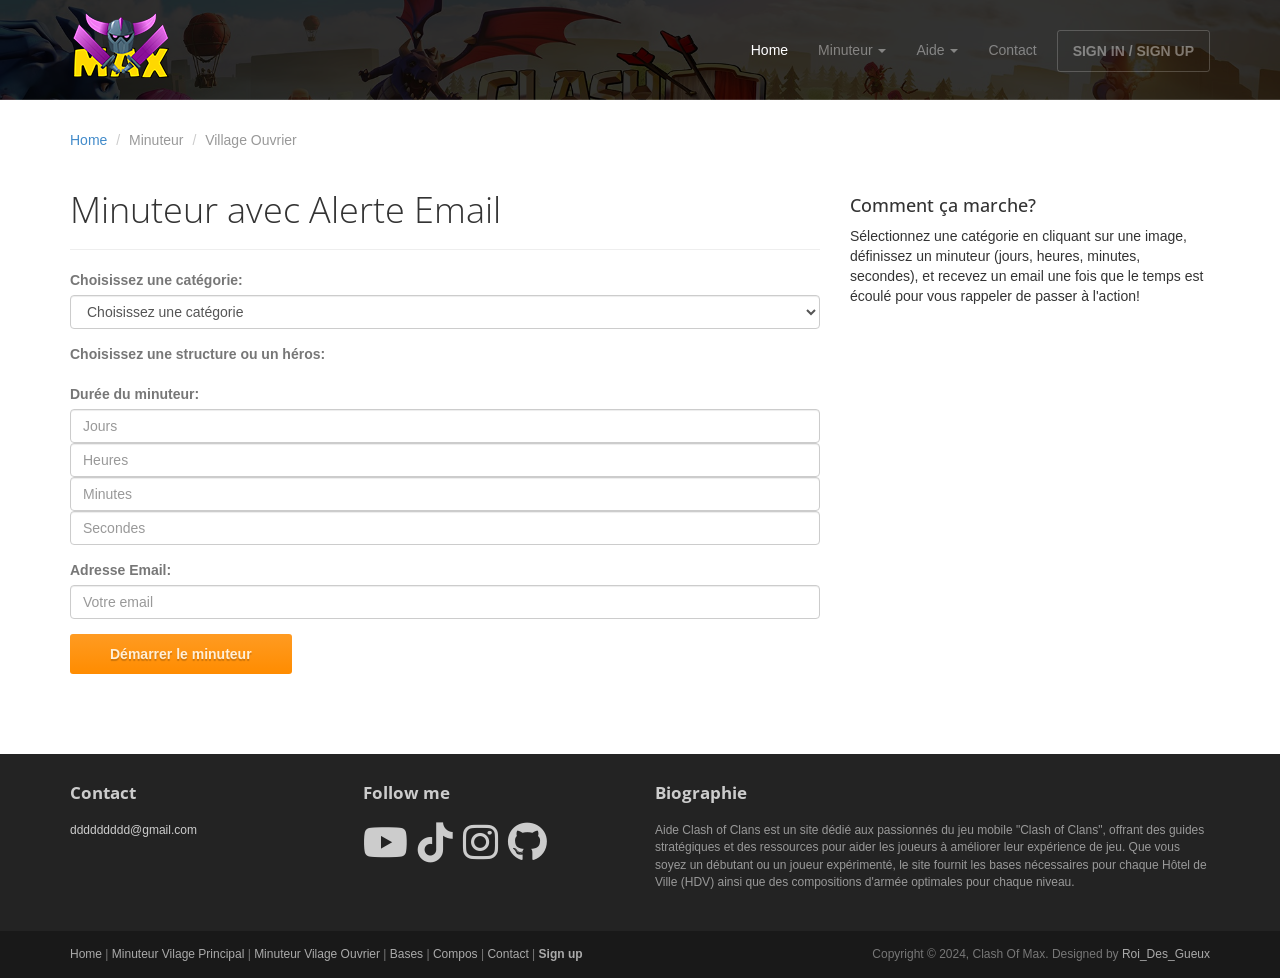
<file: village_ouvrier.html>
<!DOCTYPE html>
<html lang="en">
<head>
	<meta charset="utf-8">
	<meta name="viewport"    content="width=device-width, initial-scale=1.0">
	<meta name="description" content="">
	<meta name="author"      content="Sergey Pozhilov (GetTemplate.com)">
	
	<title>Bases - Clash Of Max</title>

	<link rel="shortcut icon" href="assets/images/gt_favicon.png">
	
	<link rel="stylesheet" media="screen" href="http://fonts.googleapis.com/css?family=Open+Sans:300,400,700">
	<link rel="stylesheet" href="assets/css/bootstrap.min.css">
	<link rel="stylesheet" href="assets/css/font-awesome.min.css">
	<link rel="stylesheet" href="https://cdnjs.cloudflare.com/ajax/libs/font-awesome/6.0.0-beta3/css/all.min.css">


	<!-- Custom styles for our template -->
	<link rel="stylesheet" href="assets/css/bootstrap-theme.css" media="screen" >
	<link rel="stylesheet" href="assets/css/main.css">

	<!-- HTML5 shim and Respond.js IE8 support of HTML5 elements and media queries -->
	<!--[if lt IE 9]>
	<script src="assets/js/html5shiv.js"></script>
	<script src="assets/js/respond.min.js"></script>
	<![endif]-->
</head>

<body class="home">
	<!-- Fixed navbar -->
	<div class="navbar navbar-inverse navbar-fixed-top headroom" >
		<div class="container">
			<div class="navbar-header">
				<!-- Button for smallest screens -->
				<button type="button" class="navbar-toggle" data-toggle="collapse" data-target=".navbar-collapse"><span class="icon-bar"></span> <span class="icon-bar"></span> <span class="icon-bar"></span> </button>
				<a class="navbar-brand" href="index.html"><img src="assets/images/logo.png" alt="Progressus HTML5 template"></a>
			</div>
			<div class="navbar-collapse collapse">
				<ul class="nav navbar-nav pull-right">
					<li class="active"><a href="index.html">Home</a></li>
					<li class="dropdown">
						<a href="#" class="dropdown-toggle" data-toggle="dropdown">Minuteur <b class="caret"></b></a>
						<ul class="dropdown-menu">
							<li><a href="village_principal.html">Village Principal</a></li>
							<li class="active"><a href="village_ouvrier.html">Village Ouvrier</a></li>
						</ul>
					</li>
					<li class="dropdown">
						<a href="#" class="dropdown-toggle" data-toggle="dropdown">Aide <b class="caret"></b></a>
						<ul class="dropdown-menu">
							<li><a href="sidebar-left.html">Bases</a></li>
							<li class="active"><a href="sidebar-right.html">Compos</a></li>
						</ul>
					</li>
					<li><a href="contact.html">Contact</a></li>
					<li><a class="btn" href="signin.html">SIGN IN / SIGN UP</a></li>
				</ul>
			</div><!--/.nav-collapse -->
		</div>
	</div> 
	<!-- /.navbar -->

	<header id="head" class="secondary"></header>

	<!-- container -->
	<div class="container">

		<ol class="breadcrumb">
			<li><a href="index.html">Home</a></li>
			<li class="active">Minuteur</li>
			<li class="active">Village Ouvrier</li>
		</ol>

		<div class="row">
			<!-- Main content -->
			<article class="col-sm-8 maincontent">
				<header class="page-header">
					<h1 class="page-title">Minuteur avec Alerte Email</h1>
				</header>
		
				<!-- Timer and Category Selection Form -->
				<form id="timer-form">
					<div class="form-group">
						<label for="main-category">Choisissez une catégorie:</label>
						<select id="main-category" class="form-control" required>
							<option value="" disabled selected>Choisissez une catégorie</option>
							<option value="heroes">Héros</option>
							<option value="defense">Défense</option>
							<option value="structures">Structures</option>
							<option value="troupe">Troupes</option>

						</select>
					</div>
					
					<div class="form-group">
						<label for="sub-category">Choisissez une structure ou un héros:</label>
						<div id="sub-category-selection" class="d-flex flex-wrap">
							<!-- Images will be dynamically inserted here based on the chosen category -->
						</div>
					</div>
					
					<div class="form-group">
						<label for="time-duration">Durée du minuteur:</label>
						<div class="d-flex">
							<input type="number" class="form-control mr-2" id="time-days" placeholder="Jours" min="0" max="365" required>
							<input type="number" class="form-control mr-2" id="time-hours" placeholder="Heures" min="0" max="23" required>
							<input type="number" class="form-control mr-2" id="time-minutes" placeholder="Minutes" min="0" max="59" required>
							<input type="number" class="form-control" id="time-seconds" placeholder="Secondes" min="0" max="59" required>
						</div>
					</div>
					
					<div class="form-group">
						<label for="email">Adresse Email:</label>
						<input type="email" class="form-control" id="email" placeholder="Votre email" required>
					</div>
					
					<button type="submit" class="btn btn-primary">Démarrer le minuteur</button>
				</form>
				
				<!-- Display Timer Countdown -->
				<div id="countdown" style="margin-top: 20px; font-size: 24px;"></div>
			</article>
			<!-- /Main content -->
			
			<!-- Sidebar -->
			<aside class="col-sm-4 sidebar sidebar-right">
				<div class="widget">
					<h4>Comment ça marche?</h4>
					<p>Sélectionnez une catégorie en cliquant sur une image, définissez un minuteur (jours, heures, minutes, secondes), et recevez un email une fois que le temps est écoulé pour vous rappeler de passer à l'action!</p>
				</div>
			</aside>
			<!-- /Sidebar -->
		</div>
		</div> <!-- /container -->
		
		<!-- JavaScript to Handle Timer Logic -->
		<script>
		document.getElementById('timer-form').addEventListener('submit', function(event) {
			event.preventDefault();
		
			// Get the input values
			var days = parseInt(document.getElementById('time-days').value) || 0;
			var hours = parseInt(document.getElementById('time-hours').value) || 0;
			var minutes = parseInt(document.getElementById('time-minutes').value) || 0;
			var seconds = parseInt(document.getElementById('time-seconds').value) || 0;
			var email = document.getElementById('email').value;
			var category = document.getElementById('main-category').value;
			var countdownElement = document.getElementById('countdown');
		
			// Convert all time to seconds
			var countdownTime = (days * 86400) + (hours * 3600) + (minutes * 60) + seconds; 
		
			var countdownInterval = setInterval(function() {
				var displayDays = Math.floor(countdownTime / 86400);
				var displayHours = Math.floor((countdownTime % 86400) / 3600);
				var displayMinutes = Math.floor((countdownTime % 3600) / 60);
				var displaySeconds = countdownTime % 60;
		
				countdownElement.textContent = displayDays + "j " + displayHours + "h " + displayMinutes + "m " + displaySeconds + "s";
		
				if (countdownTime <= 0) {
					clearInterval(countdownInterval);
					countdownElement.textContent = "Le temps est écoulé!";
					
					// Send email notification
					fetch('/send-email', {
						method: 'POST',
						headers: {
							'Content-Type': 'application/json'
						},
						body: JSON.stringify({
							email: email,
							category: category
						})
					}).then(response => response.json())
					  .then(data => {
						  alert("Le temps est écoulé! Un email a été envoyé à " + email);
					  }).catch(error => {
						  console.error('Error:', error);
						  alert('Une erreur est survenue lors de l\'envoi de l\'email.');
					  });
				}
		
				countdownTime--;
			}, 1000);
		});
		</script>
		
		
	

        <footer id="footer" class="top-space">

            <div class="footer1">
                <div class="container">
                    <div class="row">
                        
                        <div class="col-md-3 widget">
                            <h3 class="widget-title">Contact</h3>
                            <div class="widget-body">
            
                                    <a href="mailto:#">ddddddddd@gmail.com</a><br>
                                    <br>
                                </p>	
                            </div>
                        </div>
    
                        <div class="col-md-3 widget">
                            <h3 class="widget-title">Follow me</h3>
                            <div class="widget-body">
                                <p class="follow-me-icons">
                                    <a href=""><i class="fab fa-youtube fa-2x"></i></a>
                                    <a href=""><i class="fab fa-tiktok fa-2x"></i></a>
                                    <a href=""><i class="fab fa-instagram fa-2x"></i></a>
                                    <a href=""><i class="fab fa-github fa-2x"></i></a>
                                </p>	
                            </div>
                        </div>
                        
    
                        <div class="col-md-6 widget">
                            <h3 class="widget-title">Biographie</h3>
                            <div class="widget-body">
                                <p>Aide Clash of Clans est un site dédié aux passionnés du jeu mobile "Clash of Clans", offrant des guides stratégiques et des ressources pour aider les joueurs à améliorer leur expérience de jeu. Que vous soyez un débutant ou un joueur expérimenté, le site fournit les bases nécessaires pour chaque Hôtel de Ville (HDV) ainsi que des compositions d'armée optimales pour chaque niveau.</p>
                            </div>
                        </div>
    
                    </div> <!-- /row of widgets -->
                </div>
            </div>
    
            <div class="footer2">
                <div class="container">
                    <div class="row">
                        
                        <div class="col-md-6 widget">
                            <div class="widget-body">
                                <p class="simplenav">
                                    <a href="#">Home</a> | 
                                    <a href="village_principal.html">Minuteur Vilage Principal</a> |
                                    <a href="village_ouvrier.html">Minuteur Vilage Ouvrier</a> |
                                    <a href="sidebar-right.html">Bases</a> |
                                    <a href="sidebar-right.html">Compos</a> |
                                    <a href="contact.html">Contact</a> |
                                    <b><a href="signup.html">Sign up</a></b>
                                </p>
                            </div>
                        </div>
    
                        <div class="col-md-6 widget">
                            <div class="widget-body">
                                <p class="text-right">
                                    Copyright &copy; 2024, Clash Of Max. Designed by <a href="#" rel="designer">Roi_Des_Gueux</a> 
                                </p>
                            </div>
                        </div>
    
                    </div> <!-- /row of widgets -->
                </div>
            </div>
    
        </footer>	
		
		




	<!-- JavaScript libs are placed at the end of the document so the pages load faster -->
	<script src="http://ajax.googleapis.com/ajax/libs/jquery/1.10.2/jquery.min.js"></script>
	<script src="http://netdna.bootstrapcdn.com/bootstrap/3.0.0/js/bootstrap.min.js"></script>
	<script src="assets/js/headroom.min.js"></script>
	<script src="assets/js/jQuery.headroom.min.js"></script>
	<script src="assets/js/template.js"></script>
	<script src="assets/js/minuteurO.js"></script>

</body>
</html>
</file>
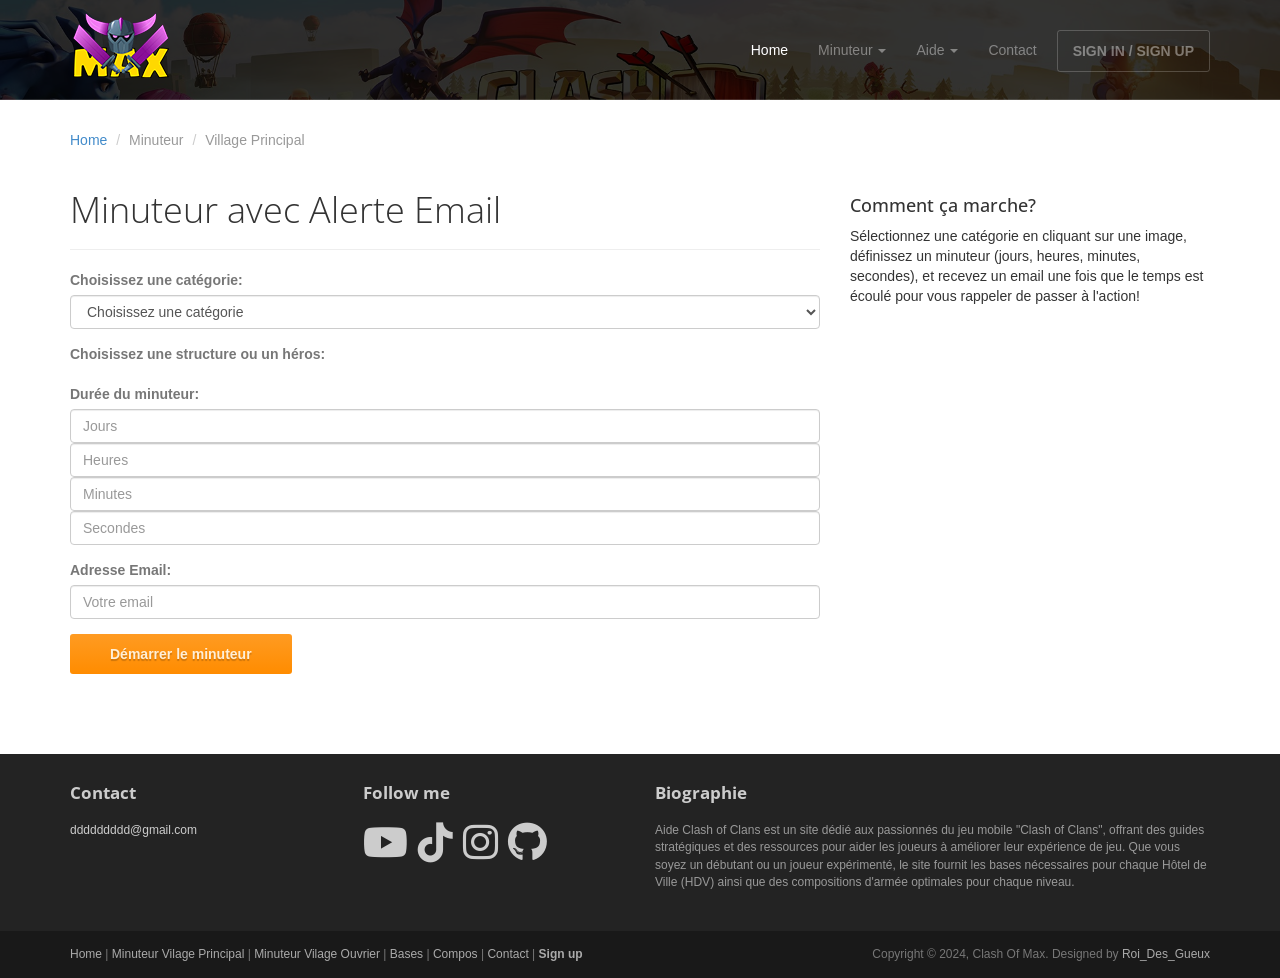
<file: village_principal.html>
<!DOCTYPE html>
<html lang="en">
<head>
	<meta charset="utf-8">
	<meta name="viewport"    content="width=device-width, initial-scale=1.0">
	<meta name="description" content="">
	<meta name="author"      content="Sergey Pozhilov (GetTemplate.com)">
	
	<title>Bases - Clash Of Max</title>

	<link rel="shortcut icon" href="assets/images/gt_favicon.png">
	
	<link rel="stylesheet" media="screen" href="http://fonts.googleapis.com/css?family=Open+Sans:300,400,700">
	<link rel="stylesheet" href="assets/css/bootstrap.min.css">
	<link rel="stylesheet" href="assets/css/font-awesome.min.css">
	<link rel="stylesheet" href="https://cdnjs.cloudflare.com/ajax/libs/font-awesome/6.0.0-beta3/css/all.min.css">


	<!-- Custom styles for our template -->
	<link rel="stylesheet" href="assets/css/bootstrap-theme.css" media="screen" >
	<link rel="stylesheet" href="assets/css/main.css">

	<!-- HTML5 shim and Respond.js IE8 support of HTML5 elements and media queries -->
	<!--[if lt IE 9]>
	<script src="assets/js/html5shiv.js"></script>
	<script src="assets/js/respond.min.js"></script>
	<![endif]-->
</head>

<body class="home">
	<!-- Fixed navbar -->
	<div class="navbar navbar-inverse navbar-fixed-top headroom" >
		<div class="container">
			<div class="navbar-header">
				<!-- Button for smallest screens -->
				<button type="button" class="navbar-toggle" data-toggle="collapse" data-target=".navbar-collapse"><span class="icon-bar"></span> <span class="icon-bar"></span> <span class="icon-bar"></span> </button>
				<a class="navbar-brand" href="index.html"><img src="assets/images/logo.png" alt="Progressus HTML5 template"></a>
			</div>
			<div class="navbar-collapse collapse">
				<ul class="nav navbar-nav pull-right">
					<li class="active"><a href="index.html">Home</a></li>
					<li class="dropdown">
						<a href="#" class="dropdown-toggle" data-toggle="dropdown">Minuteur <b class="caret"></b></a>
						<ul class="dropdown-menu">
							<li><a href="village_principal.html">Village Principal</a></li>
							<li class="active"><a href="village_ouvrier.html">Village Ouvrier</a></li>
						</ul>
					</li>
					<li class="dropdown">
						<a href="#" class="dropdown-toggle" data-toggle="dropdown">Aide <b class="caret"></b></a>
						<ul class="dropdown-menu">
							<li><a href="sidebar-left.html">Bases</a></li>
							<li class="active"><a href="sidebar-right.html">Compos</a></li>
						</ul>
					</li>
					<li><a href="contact.html">Contact</a></li>
					<li><a class="btn" href="signin.html">SIGN IN / SIGN UP</a></li>
				</ul>
			</div><!--/.nav-collapse -->
		</div>
	</div> 
	<!-- /.navbar -->

	<header id="head" class="secondary"></header>

	<!-- container -->
	<div class="container">

		<ol class="breadcrumb">
			<li><a href="index.html">Home</a></li>
			<li class="active">Minuteur</li>
			<li class="active">Village Principal</li>

		</ol>

		<div class="row">
			<!-- Main content -->
			<article class="col-sm-8 maincontent">
				<header class="page-header">
					<h1 class="page-title">Minuteur avec Alerte Email</h1>
				</header>
		
				<!-- Timer and Category Selection Form -->
				<form id="timer-form">
					<div class="form-group">
						<label for="main-category">Choisissez une catégorie:</label>
						<select id="main-category" class="form-control" required>
							<option value="" disabled selected>Choisissez une catégorie</option>
							<option value="heroes">Héros</option>
							<option value="defense">Défense</option>
							<option value="structures">Structures</option>
						</select>
					</div>
					
					<div class="form-group">
						<label for="sub-category">Choisissez une structure ou un héros:</label>
						<div id="sub-category-selection" class="d-flex flex-wrap">
							<!-- Images will be dynamically inserted here based on the chosen category -->
						</div>
					</div>
					
					<div class="form-group">
						<label for="time-duration">Durée du minuteur:</label>
						<div class="d-flex">
							<input type="number" class="form-control mr-2" id="time-days" placeholder="Jours" min="0" max="365" required>
							<input type="number" class="form-control mr-2" id="time-hours" placeholder="Heures" min="0" max="23" required>
							<input type="number" class="form-control mr-2" id="time-minutes" placeholder="Minutes" min="0" max="59" required>
							<input type="number" class="form-control" id="time-seconds" placeholder="Secondes" min="0" max="59" required>
						</div>
					</div>
					
					<div class="form-group">
						<label for="email">Adresse Email:</label>
						<input type="email" class="form-control" id="email" placeholder="Votre email" required>
					</div>
					
					<button type="submit" class="btn btn-primary">Démarrer le minuteur</button>
				</form>
				
				<!-- Display Timer Countdown -->
				<div id="countdown" style="margin-top: 20px; font-size: 24px;"></div>
			</article>
			<!-- /Main content -->
			
			<!-- Sidebar -->
			<aside class="col-sm-4 sidebar sidebar-right">
				<div class="widget">
					<h4>Comment ça marche?</h4>
					<p>Sélectionnez une catégorie en cliquant sur une image, définissez un minuteur (jours, heures, minutes, secondes), et recevez un email une fois que le temps est écoulé pour vous rappeler de passer à l'action!</p>
				</div>
			</aside>
			<!-- /Sidebar -->
		</div>
		</div> <!-- /container -->
		
		<!-- JavaScript to Handle Timer Logic -->
		<script>
		document.getElementById('timer-form').addEventListener('submit', function(event) {
			event.preventDefault();
		
			// Get the input values
			var days = parseInt(document.getElementById('time-days').value) || 0;
			var hours = parseInt(document.getElementById('time-hours').value) || 0;
			var minutes = parseInt(document.getElementById('time-minutes').value) || 0;
			var seconds = parseInt(document.getElementById('time-seconds').value) || 0;
			var email = document.getElementById('email').value;
			var category = document.getElementById('main-category').value;
			var countdownElement = document.getElementById('countdown');
		
			// Convert all time to seconds
			var countdownTime = (days * 86400) + (hours * 3600) + (minutes * 60) + seconds; 
		
			var countdownInterval = setInterval(function() {
				var displayDays = Math.floor(countdownTime / 86400);
				var displayHours = Math.floor((countdownTime % 86400) / 3600);
				var displayMinutes = Math.floor((countdownTime % 3600) / 60);
				var displaySeconds = countdownTime % 60;
		
				countdownElement.textContent = displayDays + "j " + displayHours + "h " + displayMinutes + "m " + displaySeconds + "s";
		
				if (countdownTime <= 0) {
					clearInterval(countdownInterval);
					countdownElement.textContent = "Le temps est écoulé!";
					
					// Send email notification
					fetch('/send-email', {
						method: 'POST',
						headers: {
							'Content-Type': 'application/json'
						},
						body: JSON.stringify({
							email: email,
							category: category
						})
					}).then(response => response.json())
					  .then(data => {
						  alert("Le temps est écoulé! Un email a été envoyé à " + email);
					  }).catch(error => {
						  console.error('Error:', error);
						  alert('Une erreur est survenue lors de l\'envoi de l\'email.');
					  });
				}
		
				countdownTime--;
			}, 1000);
		});
		</script>
		
		
	

		<footer id="footer" class="top-space">

			<div class="footer1">
				<div class="container">
					<div class="row">
						
						<div class="col-md-3 widget">
							<h3 class="widget-title">Contact</h3>
							<div class="widget-body">
			
									<a href="mailto:#">ddddddddd@gmail.com</a><br>
									<br>
								</p>	
							</div>
						</div>
	
						<div class="col-md-3 widget">
							<h3 class="widget-title">Follow me</h3>
							<div class="widget-body">
								<p class="follow-me-icons">
									<a href=""><i class="fab fa-youtube fa-2x"></i></a>
									<a href=""><i class="fab fa-tiktok fa-2x"></i></a>
									<a href=""><i class="fab fa-instagram fa-2x"></i></a>
									<a href=""><i class="fab fa-github fa-2x"></i></a>
								</p>	
							</div>
						</div>
						
	
						<div class="col-md-6 widget">
							<h3 class="widget-title">Biographie</h3>
							<div class="widget-body">
								<p>Aide Clash of Clans est un site dédié aux passionnés du jeu mobile "Clash of Clans", offrant des guides stratégiques et des ressources pour aider les joueurs à améliorer leur expérience de jeu. Que vous soyez un débutant ou un joueur expérimenté, le site fournit les bases nécessaires pour chaque Hôtel de Ville (HDV) ainsi que des compositions d'armée optimales pour chaque niveau.</p>
							</div>
						</div>
	
					</div> <!-- /row of widgets -->
				</div>
			</div>
	
			<div class="footer2">
				<div class="container">
					<div class="row">
						
						<div class="col-md-6 widget">
							<div class="widget-body">
								<p class="simplenav">
									<a href="#">Home</a> | 
									<a href="village_principal.html">Minuteur Vilage Principal</a> |
									<a href="village_ouvrier.html">Minuteur Vilage Ouvrier</a> |
									<a href="sidebar-right.html">Bases</a> |
									<a href="sidebar-right.html">Compos</a> |
									<a href="contact.html">Contact</a> |
									<b><a href="signup.html">Sign up</a></b>
								</p>
							</div>
						</div>
	
						<div class="col-md-6 widget">
							<div class="widget-body">
								<p class="text-right">
									Copyright &copy; 2024, Clash Of Max. Designed by <a href="#" rel="designer">Roi_Des_Gueux</a> 
								</p>
							</div>
						</div>
	
					</div> <!-- /row of widgets -->
				</div>
			</div>
	
		</footer>	
		
		




	<!-- JavaScript libs are placed at the end of the document so the pages load faster -->
	<script src="http://ajax.googleapis.com/ajax/libs/jquery/1.10.2/jquery.min.js"></script>
	<script src="http://netdna.bootstrapcdn.com/bootstrap/3.0.0/js/bootstrap.min.js"></script>
	<script src="assets/js/headroom.min.js"></script>
	<script src="assets/js/jQuery.headroom.min.js"></script>
	<script src="assets/js/template.js"></script>
	<script src="assets/js/minuteurP.js"></script>

</body>
</html>
</file>
<file: assets/css/main.css>
/* Header */
#head { background:#181015 url( ../images/bg_header.jpg) no-repeat; background-size: cover; min-height:520px; text-align: center; padding-top:240px; color:white; font-family:"Open sans", Helvetica, Arial; font-weight:300; }
#head.secondary { height:100px; min-height: 100px; padding-top:0px; }
#head .lead { 
    font-family: "Open sans", Helvetica, Arial; 
    font-size: 44px; 
    margin-bottom: 6px; 
    color: white; 
    line-height: 1.15em;
    text-shadow: 
        -1px -1px 0 #000,  
        1px -1px 0 #000,  
        -1px 1px 0 #000,  
        1px 1px 0 #000; 
}
#head .tagline { 
    color: rgba(255, 255, 255, 0.75); 
    margin-bottom: 25px; 
    text-shadow: 
        -1px -1px 0 #000,  
        1px -1px 0 #000,  
        -1px 1px 0 #000,  
        1px 1px 0 #000; 
}
		#head .tagline a { color:#fff; } 
	#head .btn { margin-bottom:10px;}
	#head .btn-default { text-shadow: none; background:transparent; color:rgba(255,255,255,.5); -webkit-box-shadow:inset 0px 0px 0px 3px rgba(255,255,255,.5); -moz-box-shadow:inset 0px 0px 0px 3px rgba(255,255,255,.5); box-shadow:inset 0px 0px 0px 3px rgba(255,255,255,.5); background: transparent; }
		#head .btn-default:hover,
		#head .btn-default:focus { color:rgb(200, 198, 198); -webkit-box-shadow:inset 0px 0px 0px 3px rgba(255,255,255,.8); -moz-box-shadow:inset 0px 0px 0px 3px rgba(255,255,255,.8); box-shadow:inset 0px 0px 0px 3px rgba(255,255,255,.8); background: transparent; }
		#head .btn-default:active, 
		#head .btn-default.active { color:#fff; -webkit-box-shadow:inset 0px 0px 0px 3px #fff; -moz-box-shadow:inset 0px 0px 0px 3px #fff; box-shadow:inset 0px 0px 0px 3px #fff; background: transparent; }

@media (max-width: 767px) {
	#head { min-height:420px; padding-top:160px; }
	#head .lead { font-size: 34px; }
}


/* Autohide navbar */
.slideUp { top:-100px; }
.headroom { -webkit-transition: all 0.4s ease-out; -moz-transition: all 0.4s ease-out; -o-transition: all 0.4s ease-out; transition: all 0.4s ease-out; }


/* Highlights (in jumbotron in most cases) */
.highlight { margin-top:40px; }
	.h-caption { text-align: center; } 
	.h-caption i { display:block; font-size: 54px; color:#382526; margin-bottom:36px; }
	.h-caption h4 { color:#382526; font-size: 16px; font-weight: bold; margin-bottom:20px; }
	.h-body { }


/* Typography */
h1, h2, h3, h4, h5, h6 { font-family:"Open sans", Helvetica, Arial; }
h1, .h1, h2, .h2, h3, .h3 { margin-top:30px; } 
blockquote { font-style: italic; font-family: Georgia; color:#999; margin:30px 0 30px; }
label { color: #777; }
.thin { font-weight:300; }
.page-title { margin-top:20px; font-weight:300; }
.text-muted { color:#888; }
.breadcrumb { background:none; padding:0; margin:30px 0 0px 0; }
ul.list-spaces li{ margin-bottom:10px; }

/* Helpers */
.container-full { margin: 0 auto; width: 100%; }
.top-space { margin-top: 60px; }
.top-margin { margin-top:20px; }

img { max-width:100%; }
img.pull-right { margin-left: 10px; }
img.pull-left { margin-right: 10px; }
#map { width:100%; height:280px; }
#social { margin-top:50px; margin-bottom:50px; }
	#social .wrapper { width:340px; margin:0 auto; }

/* Main content block */
.maincontent { }

/* Sidebars */
.sidebar { padding-top:36px; padding-bottom:30px; }
	.sidebar .widget { margin-bottom:20px; }
	.sidebar h1, .sidebar .h1, .sidebar h2, .sidebar .h2, .sidebar h3, .sidebar .h3 { margin-top:20px; } 

/* Footer */
.footer1 { background: #232323; padding: 30px 0 0 0; font-size: 12px; color: #999; }
	.footer1 a { color: #ccc; }
		.footer1 a:hover {color: #fff; }
	.footer1 .widget { margin-bottom:30px; }		
	.footer1 .widget-title { font-size: 17px; font-weight: bold; color: #ccc; margin: 0 0 20px; }
	.footer1 .entry-meta { border-top: 1px solid #ccc; border-bottom: 1px solid #ccc; margin: 0 0 35px 0; padding: 2px 0; color: #888888; font-size: 12px; font-size: 0.75rem; }
		.footer1 .entry-meta a { color: #333333; }
		.footer1 .entry-meta .meta-in { border-top: 1px solid #ccc; border-bottom: 1px solid #ccc; padding: 10px 0; }
	.follow-me-icons { font-size:20px; }		
		.follow-me-icons i { float:left; margin:0 10px 0 0; }		

.footer2 { background: #191919; padding: 15px 0; color: #777; font-size: 12px; }
	.footer2 a { color: #aaa; }
		.footer2 a:hover { color: #fff; }
		.footer2 p { margin: 0; }

	.widget-simplenav { margin-left:-5px; }		
	.widget-simplenav a{ margin:0 5px; }
</file>
